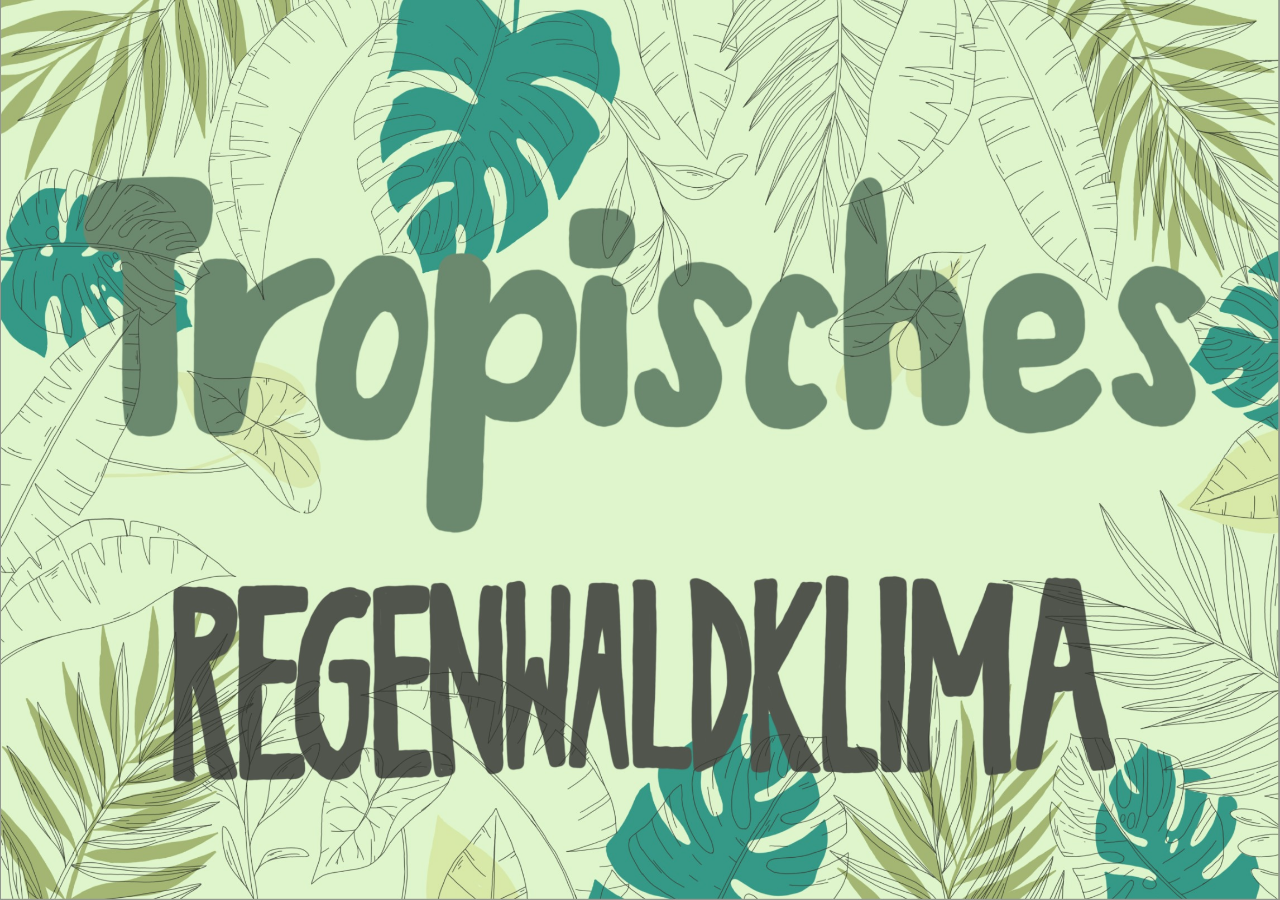
<file: index.html>
<!DOCTYPE html>
<html>
    <head>
        <link rel="stylesheet" href="style.css">
        <title>Tropisches Regelwandklima</title>
    </head>
    <body>
        <div class="box">
            <form action="EK1.html">
            <button class="weiter">STARTEN</button> 
            </form>
        </div>
    </body>
</html>
</file>
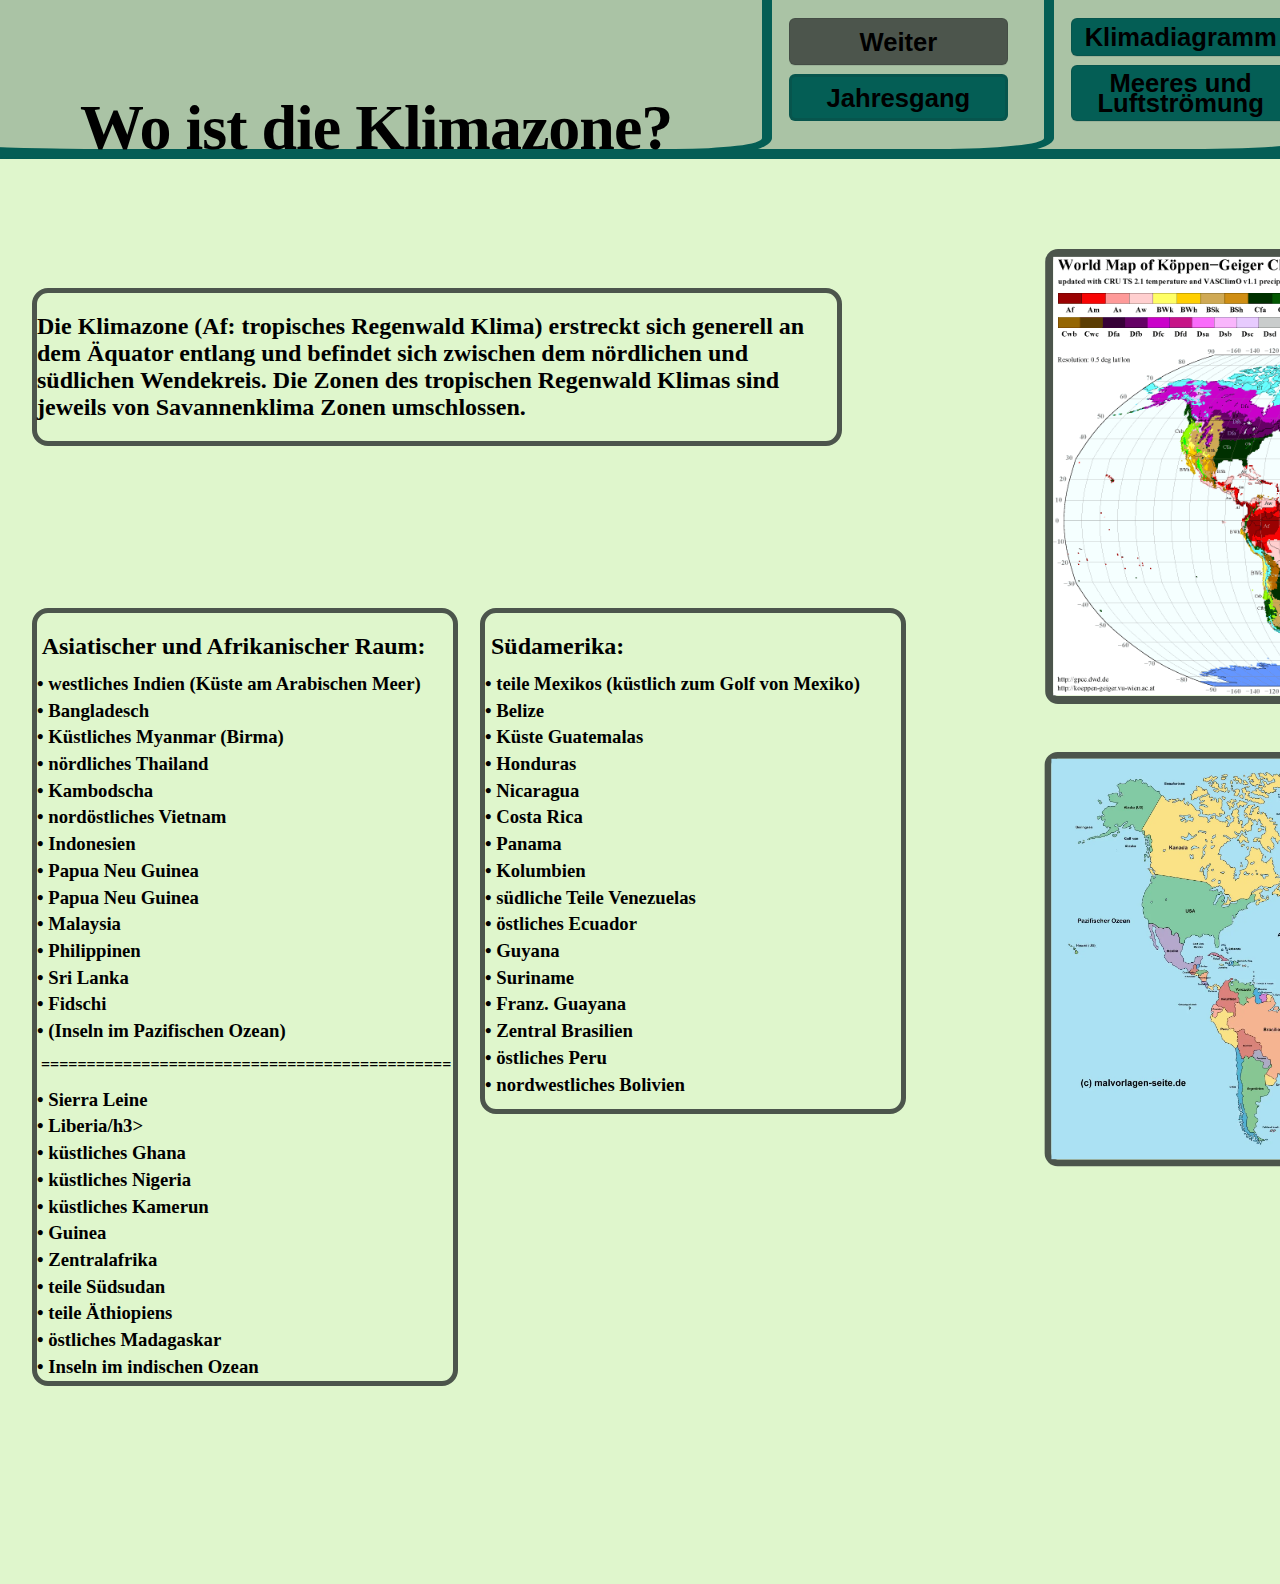
<file: EK1.html>
<!DOCTYPE html>
<html>
<head>
    <title>Wo Klima?</title>
    <link rel="stylesheet" href="style1.css">
</head>
<body>
    <div class="box1"></div>
    <div class="box2"></div>
    <div class="box3"></div>
    <div class="box4"></div>
    <div class="box5">
        <form action="">
            <button class="Knopf1">Weiter</button> 
        </form>
            <form action="">
                <button class="Knopf2">Jahresgang</button> 
            </form>
                <form action="">
                    <button class="Knopf3">Klimadiagramm</button> 
                </form>
                    <form action="">
                        <button class="Knopf4">Meeres und Luftströmung</button> 
                    </form>
                        <form action="">
                            <button class="Knopf5">Flora</button> 
                        </form>
                            <form action="">
                                <button class="Knopf6">Fauna</button> 
                            </form>
                                <form action="">
                                    <button class="Knopf7">Herausforderung für den Menschen</button> 
                                </form>
                                    <form action="">
                                        <button class="Knopf8">Klimawandel</button> 
                                    </form>
    </div>

    <h1>Wo ist die Klimazone?</h1>

    <div class="Text1">
        <h2>
            Die Klimazone (Af: tropisches Regenwald Klima) erstreckt sich generell an dem Äquator entlang und befindet sich zwischen dem 
            nördlichen und südlichen Wendekreis. Die Zonen des tropischen Regenwald Klimas sind jeweils von 
            Savannenklima Zonen umschlossen.
        </h2>
    </div>
   
    <div class="Text2">
        <h2>‎ Südamerika:</h2>
        <h3>• teile Mexikos (küstlich zum Golf von Mexiko)</h3>
        <h3>• Belize</h3>
        <h3>• Küste Guatemalas</h3>
        <h3>• Honduras</h3>
        <h3>• Nicaragua</h3>
        <h3>• Costa Rica</h3>
        <h3>• Panama</h3>
        <h3>• Kolumbien</h3>
        <h3>• südliche Teile Venezuelas</h3>
        <h3>• östliches Ecuador</h3>
        <h3>• Guyana</h3>
        <h3>• Suriname</h3>
        <h3>• Franz. Guayana</h3>
        <h3>• Zentral Brasilien</h3>
        <h3>• östliches Peru</h3>
        <h3>• nordwestliches Bolivien</h3>
    </div>

    <div class="Text3">
        <h2>‎ Asiatischer und Afrikanischer Raum:</h2>
        <h3>• westliches Indien (Küste am Arabischen Meer)</h3>
        <h3>• Bangladesch</h3>
        <h3>• Küstliches Myanmar (Birma)</h3>
        <h3>• nördliches Thailand</h3>
        <h3>• Kambodscha</h3>
        <h3>• nordöstliches Vietnam</h3>
        <h3>• Indonesien</h3>
        <h3>• Papua Neu Guinea</h3>
        <h3>• Papua Neu Guinea</h3>
        <h3>• Malaysia</h3>
        <h3>• Philippinen</h3>
        <h3>• Sri Lanka</h3>
        <h3>• Fidschi</h3>
        <h3>• (Inseln im Pazifischen Ozean)</h3>
        <h4>‎ =============================================</h4>
        <h3>• Sierra Leine</h3>
        <h3>• Liberia/h3>
        <h3>• küstliches Ghana</h3>
        <h3>• küstliches Nigeria</h3>
        <h3>• küstliches Kamerun</h3>
        <h3>• Guinea</h3>
        <h3>• Zentralafrika</h3>
        <h3>• teile Südsudan</h3>
        <h3>• teile Äthiopiens</h3>
        <h3>• östliches Madagaskar</h3>
        <h3>• Inseln im indischen Ozean</h3>

    </div>




    <div class="Bild1">
        <picture>
            <img src="Bild1.png">
        </picture>
    </div>
   
    <div class="Bild2">
        <picture>
            <img src="Bild2.png">
        </picture>
    </div>
    


    <div class="Ende"></div>
</body>
</html>
</file>
<file: style.css>
body{
    background-image: url(websiteg.jpg);
    background-position: center center;
    background-repeat: no-repeat;
    background-size: 100% 100%;
    background-attachment: fixed;
    height:100%;
}

.box{
    background-color: rgba(223,246,205,0.2);
    position: absolute;
    top: 0%;
    left: 0%;
    width: 100%;
    height: 100%;
}
.weiter{
    position: absolute;
    top: 65%;
    left: 13.6%;
}
.weiter{
    font-size: 400%;
    background-color: rgba(0, 0, 0, 0);
    border: rgba(0,0,0,0);
    box-sizing: border-box;
    color: rgba(0, 0, 0, 0);
    width: 73%;
    height: 21%;
    cursor: pointer;
}
</file>
<file: style1.css>
body{
    background-color: rgba(223,246,204,255);
}
.box1{
    background-color: rgba(170,195,165,255);
    border: 10px solid rgba(4,94,85,255);
    border-radius: 10%;
    position: absolute;
    top: -3rem;
    left: -5.9rem;
    width: 122.1rem;
    height: 11.7rem;
}
.box2{
    background-color: rgba(170,195,165,0);
    border: 10px solid rgba(4,94,85,255);
    border-radius: 10%;
    position: absolute;
    top: -3rem;
    left: -12rem;
    width: 59rem;
    height: 11.7rem;
}
.box3{
    background-color: rgba(170,195,165,0);
    border: 10px solid rgba(4,94,85,255);
    border-radius: 10%;
    position: absolute;
    top: -3rem;
    left: -5.9rem;
    width: 70.5rem;
    height: 11.7rem;
}
.box4{
    background-color: rgba(170,195,165,0);
    border: 10px solid rgba(4,94,85,255);
    border-radius: 10%;
    position: absolute;
    top: -3rem;
    left: -5.9rem;
    width: 88rem;
    height: 11.7rem;
}
.box5{
    background-color: rgba(170,195,165,0);
    border: 10px solid rgba(4,94,85,255);
    border-radius: 10%;
    position: absolute;
    top: -3rem;
    left: -5.9rem;
    width: 105rem;
    height: 11.7rem;
}
h1{
    position: absolute;
    top: 3rem;
    left: 5rem;
    font-size: 4rem;
   letter-spacing: -1px;
}
.Text1{
    position: absolute;
    top: 18rem;
    left: 2rem;
    border: 5px solid rgba(76,85,76,255);
    border-radius: 1rem;
    width: 50rem;

}
.Text2{
    position: absolute;
    top: 38rem;
    left: 30rem;
    border: 5px solid rgba(76,85,76,255);
    border-radius: 1rem;
    width: 26rem;
    height: 31rem;
}
.Text3{
    position: absolute;
    top: 38rem;
    left: 2rem;
    border: 5px solid rgba(76,85,76,255);
    border-radius: 1rem;
    width: 26rem;
    height: 48rem;
}
.Bild1{
    position: absolute;
    top: 12rem;
    left: 60rem;
    width: 52rem;
    height: 34.3rem;
    scale: 0.8;
    border: 10px  solid rgba(76,85,76,255);
    border-radius: 1rem;
}

.Bild2{
    position: absolute;
    top: 12rem;
    left: 5.76rem;
    width: 160rem;
    height: 92.77rem;
    scale: 0.27;
    border: 25px solid rgba(76,85,76,255);
    border-radius: 3rem;
}
h3{
    line-height:0.5rem;
}









.Knopf1{
    position: absolute;
    top: 30%;
    left: 52%;
    background-color: rgba(76,85,76,255);
    border: 1px solid rgba(27, 31, 35, .15);
    border-radius: 6px;
    box-shadow: rgba(27, 31, 35, .1) 0 1px 0;
    cursor: pointer;
    font-size: 160%;
    font-weight: 600;
    line-height: 20px;
    width: 13%;
    height: 25%;
}
.Knopf2{
    position: absolute;
    top: 60%;
    left: 52%;
    background-color: rgba(4,94,85,255);
    border:solid rgba(27, 31, 35, .15);
    border-radius: 6px;
    cursor: pointer;
    font-size: 160%;
    font-weight: 600;
    line-height: 20px;
    width: 13%;
    height: 25%;
}
.Knopf3{
    position: absolute;
    top: 30%;
    left: 68.8%;
    background-color: rgba(4,94,85,255);
    border: 1px solid rgba(27, 31, 35, .15);
    border-radius: 6px;
    box-shadow: rgba(27, 31, 35, .1) 0 1px 0;
    cursor: pointer;
    font-size: 160%;
    font-weight: 600;
    line-height: 20px;
    width: 13%;
    height: 20%;
}
.Knopf4{
    position: absolute;
    top: 55%;
    left: 68.8%;
    background-color: rgba(4,94,85,255);
    border: 1px solid rgba(27, 31, 35, .15);
    border-radius: 6px;
    box-shadow: rgba(27, 31, 35, .1) 0 1px 0;
    cursor: pointer;
    font-size: 160%;
    font-weight: 600;
    line-height: 20px;
    width: 13%;
    height: 30%;
}
.Knopf5{
    position: absolute;
    top: 30%;
    left: 85.5%;
    background-color: rgba(4,94,85,255);
    border: 1px solid rgba(27, 31, 35, .15);
    border-radius: 6px;
    box-shadow: rgba(27, 31, 35, .1) 0 1px 0;
    cursor: pointer;
    font-size:  160%;;
    font-weight: 600;
    line-height: 20px;
    width: 13%;
    height: 25%;
}
.Knopf6{
    position: absolute;
    top: 60%;
    left: 85.5%;
    background-color: rgba(4,94,85,255);
    border: 1px solid rgba(27, 31, 35, .15);
    border-radius: 6px;
    box-shadow: rgba(27, 31, 35, .1) 0 1px 0;
    cursor: pointer;
    font-size: 160%;
    font-weight: 600;
    line-height: 20px;
    width: 13%;
    height: 25%;
}.Knopf7{
    position: absolute;
    top: 30%;
    left: 102%;
    background-color: rgba(4,94,85,255);
    border: 1px solid rgba(27, 31, 35, .15);
    border-radius: 6px;
    box-shadow: rgba(27, 31, 35, .1) 0 1px 0;
    cursor: pointer;
    font-size: 160%;
    font-weight: 600;
    line-height: 20px;
    width: 13%;
    height: 35%;
}
.Knopf8{
    position: absolute;
    top: 70%;
    left: 102%;
    background-color: rgba(4,94,85,255);
    border: 1px solid rgba(27, 31, 35, .15);
    border-radius: 6px;
    box-shadow: rgba(27, 31, 35, .1) 0 1px 0;
    cursor: pointer;
    font-size: 160%;
    font-weight: 600;
    line-height: 20px;
    width: 13%;
    height: 15%;
    min-height: 15%;
    max-height: 15%;
}
.Ende{
    position: absolute;
    height: 9rem;
    width: 2rem;
    top: 90rem;
}
</file>
